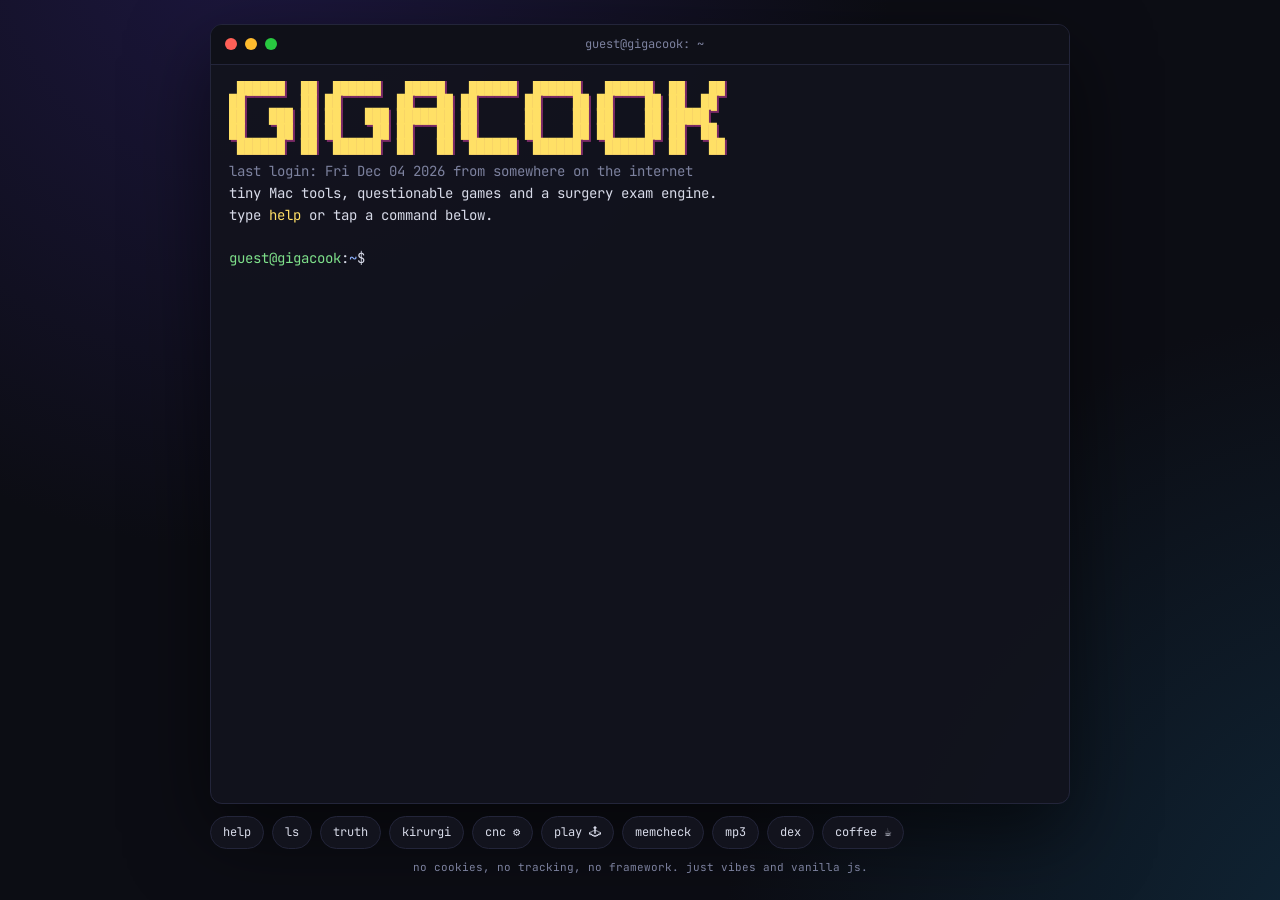
<file: index.html>
<!DOCTYPE html>
<html lang="en">
<head>
<meta charset="utf-8">
<meta name="viewport" content="width=device-width, initial-scale=1">
<title>gigacook terminal</title>
<meta name="description" content="gigacook: tiny Mac tools, questionable games and a surgery exam engine. Type help.">
<link rel="icon" href="data:image/svg+xml,<svg xmlns=%22http://www.w3.org/2000/svg%22 viewBox=%220 0 100 100%22><text y=%22.9em%22 font-size=%2290%22>👨‍🍳</text></svg>">
<link rel="preconnect" href="https://fonts.googleapis.com">
<link rel="preconnect" href="https://fonts.gstatic.com" crossorigin>
<link href="https://fonts.googleapis.com/css2?family=JetBrains+Mono:wght@400;700&display=swap" rel="stylesheet">
<style>
  :root {
    --bg: #0c0d14;
    --panel: #12131d;
    --line: #23253a;
    --fg: #d7dae8;
    --dim: #7c819e;
    --green: #7ee08a;
    --yellow: #ffe066;
    --pink: #ff6ad5;
    --blue: #8fb3ff;
    --red: #ff7a7a;
  }
  * { box-sizing: border-box; }
  html, body { margin: 0; height: 100%; }
  body {
    background: var(--bg);
    background-image: radial-gradient(circle at 20% -10%, #1d1740 0, transparent 45%),
                      radial-gradient(circle at 110% 110%, #10283a 0, transparent 40%);
    color: var(--fg);
    font: 14px/1.55 "JetBrains Mono", ui-monospace, SFMono-Regular, Menlo, monospace;
    display: flex; flex-direction: column; align-items: center;
    padding: 24px 16px;
  }
  .window {
    width: 100%; max-width: 860px; flex: 1; min-height: 0;
    display: flex; flex-direction: column;
    background: color-mix(in srgb, var(--panel) 92%, transparent);
    border: 1px solid var(--line); border-radius: 12px;
    box-shadow: 0 30px 80px rgba(0,0,0,.55), inset 0 1px 0 rgba(255,255,255,.03);
    overflow: hidden;
  }
  .bar {
    display: flex; align-items: center; gap: 8px; padding: 10px 14px;
    border-bottom: 1px solid var(--line); background: #0f1018; user-select: none;
  }
  .dot { width: 12px; height: 12px; border-radius: 50%; }
  .bar .title { flex: 1; text-align: center; color: var(--dim); font-size: 12px; margin-right: 52px; cursor: default; }
  #screen { flex: 1; overflow-y: auto; padding: 16px 18px 8px; overscroll-behavior: contain; }
  #screen:focus { outline: none; }
  .line { white-space: pre-wrap; word-break: break-word; min-height: 1.55em; }
  pre.banner { margin: 0 0 6px; color: var(--yellow); font: inherit; font-size: clamp(6px, 1.9vw, 13px); line-height: 1.15;
    text-shadow: 2px 2px 0 #7a2a66; overflow: hidden; }
  .dim { color: var(--dim); } .g { color: var(--green); } .y { color: var(--yellow); }
  .p { color: var(--pink); } .b { color: var(--blue); } .r { color: var(--red); } .bold { font-weight: 700; }
  a { color: var(--blue); text-decoration: underline; text-underline-offset: 3px; }
  a:hover, a:focus-visible { color: var(--yellow); }
  .prompt-user { color: var(--green); } .prompt-path { color: var(--blue); }
  .inputrow { display: flex; gap: 8px; align-items: baseline; }
  #cmd {
    flex: 1; min-width: 0; background: transparent; border: 0; outline: 0; padding: 0;
    color: var(--fg); font: inherit; caret-color: var(--yellow);
  }
  .grid { display: grid; grid-template-columns: max-content 1fr; column-gap: 18px; }
  .grid > :nth-child(odd) { color: var(--yellow); }
  .quote { border-left: 2px solid var(--pink); padding-left: 12px; margin: 4px 0; }
  .chips { width: 100%; max-width: 860px; display: flex; flex-wrap: wrap; gap: 8px; margin-top: 12px; }
  .chips button {
    font: inherit; font-size: 12px; color: var(--fg); background: var(--panel);
    border: 1px solid var(--line); border-radius: 999px; padding: 6px 12px; cursor: pointer;
  }
  .chips button:hover, .chips button:focus-visible { border-color: var(--yellow); color: var(--yellow); outline: none; }
  .foot { color: var(--dim); font-size: 11px; margin-top: 10px; text-align: center; }
  @media (max-width: 560px) {
    body { padding: 12px 16px; font-size: 13px; }
    .grid { grid-template-columns: 1fr; }
    .grid > :nth-child(even) { margin-bottom: 6px; }
    .bar .title { margin-right: 0; }
  }
</style>
</head>
<body>
<main class="window" aria-label="gigacook terminal">
  <div class="bar">
    <span class="dot" style="background:#ff5f57"></span>
    <span class="dot" style="background:#febc2e"></span>
    <span class="dot" style="background:#28c840"></span>
    <span class="title" onclick="eggTap()">guest@gigacook: ~</span>
  </div>
  <div id="screen" tabindex="-1" aria-live="polite">
    <div id="out"></div>
    <div class="inputrow">
      <span aria-hidden="true"><span class="prompt-user">guest@gigacook</span>:<span class="prompt-path">~</span>$</span>
      <input id="cmd" autocomplete="off" autocapitalize="off" spellcheck="false" aria-label="Type a command" autofocus>
    </div>
  </div>
</main>
<nav class="chips" aria-label="Quick commands">
  <button data-cmd="help">help</button>
  <button data-cmd="ls">ls</button>
  <button data-cmd="truth">truth</button>
  <button data-cmd="kirurgi">kirurgi</button>
  <button data-cmd="cnc">cnc ⚙</button>
  <button data-cmd="play">play 🕹</button>
  <button data-cmd="memcheck">memcheck</button>
  <button data-cmd="mp3">mp3</button>
  <button data-cmd="dex">dex</button>
  <button data-cmd="coffee">coffee ☕</button>
</nav>
<div class="foot">no cookies, no tracking, no framework. just vibes and vanilla js.</div>

<script src="shared.js"></script>
<script src="egg.js"></script>
<script>
const out = document.getElementById("out");
const input = document.getElementById("cmd");
const screenEl = document.getElementById("screen");
const cmdHistory = [];
let histPos = 0;
const finePointer = matchMedia("(pointer: fine)").matches; // don't pop phone keyboards
let pending = null; // a function waiting for the next input line (e.g. a quiz answer)

// ---- output helpers (never innerHTML with fetched data) ------------------
function el(tag, cls, text) {
  const e = document.createElement(tag);
  if (cls) e.className = cls;
  if (text != null) e.textContent = text;
  return e;
}
function link(text, href) {
  const a = el("a", null, text);
  a.href = href;
  if (/^https?:/.test(href)) { a.target = "_blank"; a.rel = "noopener"; }
  return a;
}
// print("plain", ["y", "yellow"], link(...)) → one line
function print(...parts) {
  const line = el("div", "line");
  for (const p of parts) {
    if (p instanceof Node) line.appendChild(p);
    else if (Array.isArray(p)) line.appendChild(el("span", p[0], p[1]));
    else line.appendChild(document.createTextNode(p));
  }
  out.appendChild(line);
  return line;
}
function block(node) { out.appendChild(node); return node; }
function grid(rows) {
  const g = el("div", "grid");
  for (const [k, v] of rows) {
    g.appendChild(el("span", null, k));
    const cell = el("span");
    [].concat(v).forEach(x => cell.appendChild(x instanceof Node ? x : document.createTextNode(x)));
    g.appendChild(cell);
  }
  return block(g);
}
function scrollDown() { screenEl.scrollTop = screenEl.scrollHeight; }
const sleep = ms => new Promise(r => setTimeout(r, ms));

// ---- commands ------------------------------------------------------------
const PROJECTS = [
  ["dex", "keeps your Mac awake with the lid closed", "https://github.com/gigacook/dex"],
  ["zc", "eleven dead philosophers in your menu bar", "https://github.com/gigacook/zeroCortisol"],
  ["cnc", "HEIDENHAIN TNC 426 CNC simulator, live material removal", "#cnc"],
  ["play", "3 games you can play right here in the browser", "#play"],
  ["kirurgi", "2,000+ Swedish surgery exam questions", "https://kirurgi.xyz"],
  ["memcheck", "finds whatever ate your RAM", "https://github.com/gigacook/memcheck-ram-cli"],
  ["mp3", "paste a link, get an mp3", "https://github.com/gigacook/mp3-url-cli"],
];

const GAMES = [
  { name: "JUMPY GOONERS", path: "play/?go", aliases: ["goonyjump", "goon", "jump"],
    desc: "Icy Tower on questionable fuel. run, jump, jet.",
    how: "arrows/WASD run · space jump · shift goon jet" },
  { name: "SUPER RUNNER", path: "runner/", aliases: ["runner", "super", "run"],
    desc: "NES desert race. 2 players, 1 keyboard, no respawns.",
    how: "P1 WASD+space · P2 arrows · R restart" },
  { name: "GOON BRAWL", path: "brawl/", aliases: ["brawl", "fight", "slopbrawl"],
    desc: "8-bit fighter vs a CPU. secret moves included.",
    how: "A/D move · W jump · J/K/L attack · T taunt · try typing 420" },
];
function launch(game) {
  print("🕹  ", ["y bold", game.name], ["dim", "  " + game.how]);
  print("loading… if nothing happens: ", link(game.path, game.path));
  setTimeout(() => { location.href = game.path; }, 1100);
}

const COMMANDS = {
  help() {
    print(["y bold", "commands"]);
    grid([
      ["ls", "list the projects"],
      ["whoami", "who runs this place"],
      ["truth", "today's line from a dead philosopher (zeroCortisol)"],
      ["kirurgi", "question of the day. answer with a-e. `kirurgi random` for another"],
      ["cnc", "fire up the TNC 426 CNC simulator"],
      ["play", "pick a game: goonyjump, super runner, goon brawl"],
      ["memcheck", "scan this tab's RAM (scientifically)"],
      ["mp3 <url>", "convert anything to mp3 (emotionally)"],
      ["dex", "keep this page awake"],
      ["coffee", "support the cook ☕"],
      ["github", "the source of it all"],
      ["clear", "wipe the screen"],
    ]);
    print(["dim", "tab completes, ↑/↓ scroll history. there may be a secret."]);
  },
  ls() {
    for (const [cmd, desc, href] of PROJECTS) {
      print(["b bold", cmd.padEnd(10)], ["dim", desc + "  "], href.startsWith("#") ? ["y", "→ type " + cmd] : link("↗", href));
    }
  },
  projects() { COMMANDS.ls(); },
  whoami() {
    print("you're ", ["g", "guest"], ". I'm ", ["y", "gigacook"], ".");
    print("I build tiny Mac tools, questionable games and a surgery exam engine.");
    print(["dim", "sometimes on purpose."]);
  },
  async truth() {
    const status = print(["dim", "opening the eye…"]);
    try {
      const quotes = await loadQuotes();
      const q = pickTruth(quotes);
      status.remove();
      const box = el("div", "quote");
      box.appendChild(el("div", "line", `"${q.quote}"`));
      box.appendChild(el("div", "line p", `— ${q.author}, ${q.work}`));
      block(box);
      print(["dim", "full-screen version: "], link("/truth", "truth/"),
        ["dim", "  ·  the menu bar app: "], link("zeroCortisol", "https://github.com/gigacook/zeroCortisol"));
    } catch (e) {
      status.remove();
      print(["r", "the philosophers aren't answering (network). try again in a moment."]);
    }
  },
  zc() { return COMMANDS.truth(); },
  zerocortisol() { return COMMANDS.truth(); },
  async kirurgi(args) {
    const status = print(["dim", "scrubbing in…"]);
    let bank;
    try { bank = await loadExam(); }
    catch (e) { status.remove(); print(["r", "OR is closed (network). try again in a moment."]); return; }
    status.remove();
    const random = args[0] === "random";
    const q = bank[random ? Math.floor(Math.random() * bank.length) : dayNumber() % bank.length];
    print(["y bold", random ? "🩺 random question" : "🩺 question of the day"], ["dim", `  (#${q.id}, ${q.subject})`]);
    print(q.question);
    for (const opt of q.options) print(["b", "  " + opt]);
    const letters = q.options.map(o => o.trim()[0].toLowerCase());
    print(["dim", `answer with ${letters.join(" / ")}  ·  anything else skips`]);
    pending = answer => {
      const a = answer.trim().toLowerCase();
      if (!letters.includes(a)) { print(["dim", `skipped. it was ${q.correct}.`]); return false; }
      if (a === q.correct.toLowerCase()) print(["g bold", "✓ correct. "], ["dim", "the attending nods slightly."]);
      else print(["r bold", `✗ it was ${q.correct}. `], ["dim", "the attending sighs audibly."]);
      print(["dim", "the full engine lives at "], link("kirurgi.xyz", "https://kirurgi.xyz"),
        ["dim", "  ·  another: "], ["b", "kirurgi random"]);
      return true;
    };
  },
  play(args) {
    const pick = (args[0] || "").toLowerCase();
    const game = GAMES.find((g, i) => pick === String(i + 1) || g.aliases.includes(pick));
    if (game) return launch(game);
    if (pick) print(["r", `no game called ${pick}. `], ["dim", "pick one:"]);
    print(["y bold", "🕹  arcade"]);
    GAMES.forEach((g, i) => {
      print(["b bold", `  ${i + 1}  `], ["bold", g.name.padEnd(15)], ["dim", g.desc]);
    });
    print(["dim", "type a number (or "], ["y", "play brawl"], ["dim", " etc.)"]);
    pending = answer => {
      const g = GAMES[Number(answer.trim()) - 1];
      if (!g) return false;
      launch(g);
      return true;
    };
  },
  goonyjump() { launch(GAMES[0]); },
  runner() { launch(GAMES[1]); },
  brawl() { launch(GAMES[2]); },
  games() { COMMANDS.play([]); },
  arcade() { COMMANDS.play([]); },
  async memcheck() {
    const mem = performance.memory;
    const used = mem ? mem.usedJSHeapSize / 1048576 : 3.1 + Math.random();
    print(["dim", "Processes using >= 1.0% of your attention:"]);
    print("");
    print(["bold", "PID      %MEM    RSS(MB)  COMMAND"]);
    const rows = [
      [4242, 41.7, 2048.0, "the 47 other tabs you have open"],
      [1337, 22.3, 1101.5, "that email you haven't answered"],
      [666, 9.8, 482.2, "slack (it's thinking)"],
      [69, 0.1, used, "gigacook.github.io (innocent)"],
    ];
    for (const [pid, pct, rss, cmd] of rows) {
      await sleep(120);
      print(String(pid).padEnd(9) + pct.toFixed(1).padStart(4) + rss.toFixed(1).padStart(11) + "  ", [pid === 69 ? "g" : "y", cmd]);
      scrollDown();
    }
    print("");
    print(["dim", "To kill a process: close your laptop and go outside."]);
    print(["dim", "the real one: "], link("memcheck-ram-cli", "https://github.com/gigacook/memcheck-ram-cli"));
  },
  async mp3(args) {
    const url = args[0] || location.href;
    print(["b", "»"], ` 1 link → ~/Music`);
    print(["dim", "[1/1] "], url);
    const title = args[0] ? "Mystery Track (Extended Goon Mix)" : "This Website (Lo-Fi Beats to Refresh To)";
    let bar = print("");
    for (let i = 0; i <= 20; i++) {
      bar.textContent = `[download] ${"█".repeat(i)}${"░".repeat(20 - i)} ${i * 5}%`;
      scrollDown();
      await sleep(45);
    }
    const d = new Date().toISOString().slice(0, 10);
    print(["g", "✓"], " saved");
    print(["dim", `  ~/Music/${d} ${title}.mp3`]);
    print(["dim", "(nothing was downloaded. this is a website. the real tool: "],
      link("mp3-url-cli", "https://github.com/gigacook/mp3-url-cli"), ["dim", ")"]);
  },
  ytmp3(args) { return COMMANDS.mp3(args); },
  async dex() {
    let lock = null;
    try { if (navigator.wakeLock) lock = await navigator.wakeLock.request("screen"); } catch (e) {}
    if (lock) {
      print(["g", "☕ dex engaged."], " this screen will stay awake while the tab is open.");
      lock.addEventListener("release", () => print(["dim", "dex released. the screen may sleep now. goodnight."]));
    } else {
      print(["y", "☕ dex tried."], ["dim", " your browser won't let a website keep it awake. rude."]);
    }
    print(["dim", "the real one keeps your Mac awake with the lid closed: "], link("dex", "https://github.com/gigacook/dex"));
  },
  cnc() {
    print("⚙  ", ["y bold", "TNC 426 SIMULATOR"], ["dim", "  HEIDENHAIN Klartext, live material removal"]);
    print("loading… if nothing happens: ", link("/tnc426-simulator", "/tnc426-simulator/"),
      ["dim", "  ·  source: "], link("github", "https://github.com/gigacook/tnc426-simulator"));
    setTimeout(() => { location.href = "/tnc426-simulator/"; }, 1100);
  },
  tnc() { return COMMANDS.cnc(); },
  coffee() {
    block(el("pre", "y", "     ( (\n      ) )\n   ........\n   |      |]\n   \\      /\n    `----'"));
    print("everything here is free. coffee keeps it that way.");
    print("☕ ", link("ko-fi.com/gigacook", "https://ko-fi.com/gigacook"));
  },
  kofi() { COMMANDS.coffee(); },
  github() { print(link("github.com/gigacook", "https://github.com/gigacook")); },
  clear() { out.replaceChildren(); },
  date() { print(new Date().toString()); },
  echo(args) { print(args.join(" ")); },
  history() { cmdHistory.forEach((h, i) => print(["dim", String(i + 1).padStart(3) + "  "], h)); },
  hint() { print(["dim", "↑ ↑ ↓ ↓ ← → ← → B A. on a phone, tap the window title 7 times."]); },
  sudo() { print(["r", "guest is not in the sudoers file. this incident will be reported to the goon council."]); },
  rm(args) {
    if (args.join(" ").includes("-rf")) print(["p", "💦 the goon juice rises. nothing was deleted. nice try."]);
    else print(["dim", "rm: permission denied (this is a website)"]);
  },
  exit() { print(["dim", "there is no exit. only "], ["y", "clear"], ["dim", "."]); },
  vim() { print(["dim", "you are now trapped in vim. just kidding. type "], ["y", ":q"], ["dim", " anyway, for tradition."]); },
  ":q"() { print(["g", "freedom."]); },
};
const COMPLETE = Object.keys(COMMANDS).filter(c => /^[a-z]/.test(c)).sort();

async function run(line) {
  const text = line.trim();
  const echo = print(["prompt-user", "guest@gigacook"], ":", ["prompt-path", "~"], "$ ", text);
  echo.setAttribute("aria-hidden", "true");
  if (pending) {
    const fn = pending; pending = null;
    if (fn(text)) { scrollDown(); return; }  // answered; otherwise treat the line as a command
  }
  if (!text) return;
  cmdHistory.push(text); histPos = cmdHistory.length;
  const [name, ...args] = text.split(/\s+/);
  const cmd = Object.prototype.hasOwnProperty.call(COMMANDS, name.toLowerCase()) && COMMANDS[name.toLowerCase()];
  if (cmd) {
    input.disabled = true;
    try { await cmd(args); } finally { input.disabled = false; if (finePointer) input.focus(); }
  } else {
    print(["r", `command not found: ${name}`], ["dim", ". type "], ["y", "help"], ["dim", "."]);
  }
  scrollDown();
}

input.addEventListener("keydown", e => {
  if (e.key === "Enter") {
    const v = input.value; input.value = "";
    run(v).then(scrollDown);
  } else if (e.key === "ArrowUp" && !pending) {
    if (histPos > 0) { histPos--; input.value = cmdHistory[histPos]; }
    e.preventDefault();
  } else if (e.key === "ArrowDown" && !pending) {
    if (histPos < cmdHistory.length - 1) { histPos++; input.value = cmdHistory[histPos]; }
    else { histPos = cmdHistory.length; input.value = ""; }
    e.preventDefault();
  } else if (e.key === "Tab") {
    e.preventDefault();
    const matches = COMPLETE.filter(c => c.startsWith(input.value.toLowerCase()));
    if (matches.length === 1) input.value = matches[0] + " ";
    else if (matches.length > 1 && input.value) print(["dim", matches.join("  ")]), scrollDown();
  } else if (e.key === "l" && e.ctrlKey) {
    e.preventDefault(); COMMANDS.clear();
  }
});
screenEl.addEventListener("click", e => { if (!getSelection().toString() && !e.target.closest("a")) input.focus(); });
document.querySelectorAll(".chips button").forEach(b =>
  b.addEventListener("click", () => { run(b.dataset.cmd).then(scrollDown); }));
window.onGoonJet = () => {
  input.value = ""; // the code's trailing "b a" landed in the prompt
  print(["p", "💦 goon jet unlocked. you found the secret."]); scrollDown();
};

// ---- boot ----------------------------------------------------------------
(async function boot() {
  block(el("pre", "banner",
` ██████  ██  ██████   █████   ██████  ██████   ██████  ██   ██
██       ██ ██       ██   ██ ██      ██    ██ ██    ██ ██  ██
██   ███ ██ ██   ███ ███████ ██      ██    ██ ██    ██ █████
██    ██ ██ ██    ██ ██   ██ ██      ██    ██ ██    ██ ██  ██
 ██████  ██  ██████  ██   ██  ██████  ██████   ██████  ██   ██`)).setAttribute("aria-label", "gigacook");
  print(["dim", `last login: ${new Date().toDateString()} from somewhere on the internet`]);
  print("tiny Mac tools, questionable games and a surgery exam engine.");
  print("type ", ["y", "help"], " or tap a command below.");
  print("");
})();
</script>
</body>
</html>
</file>
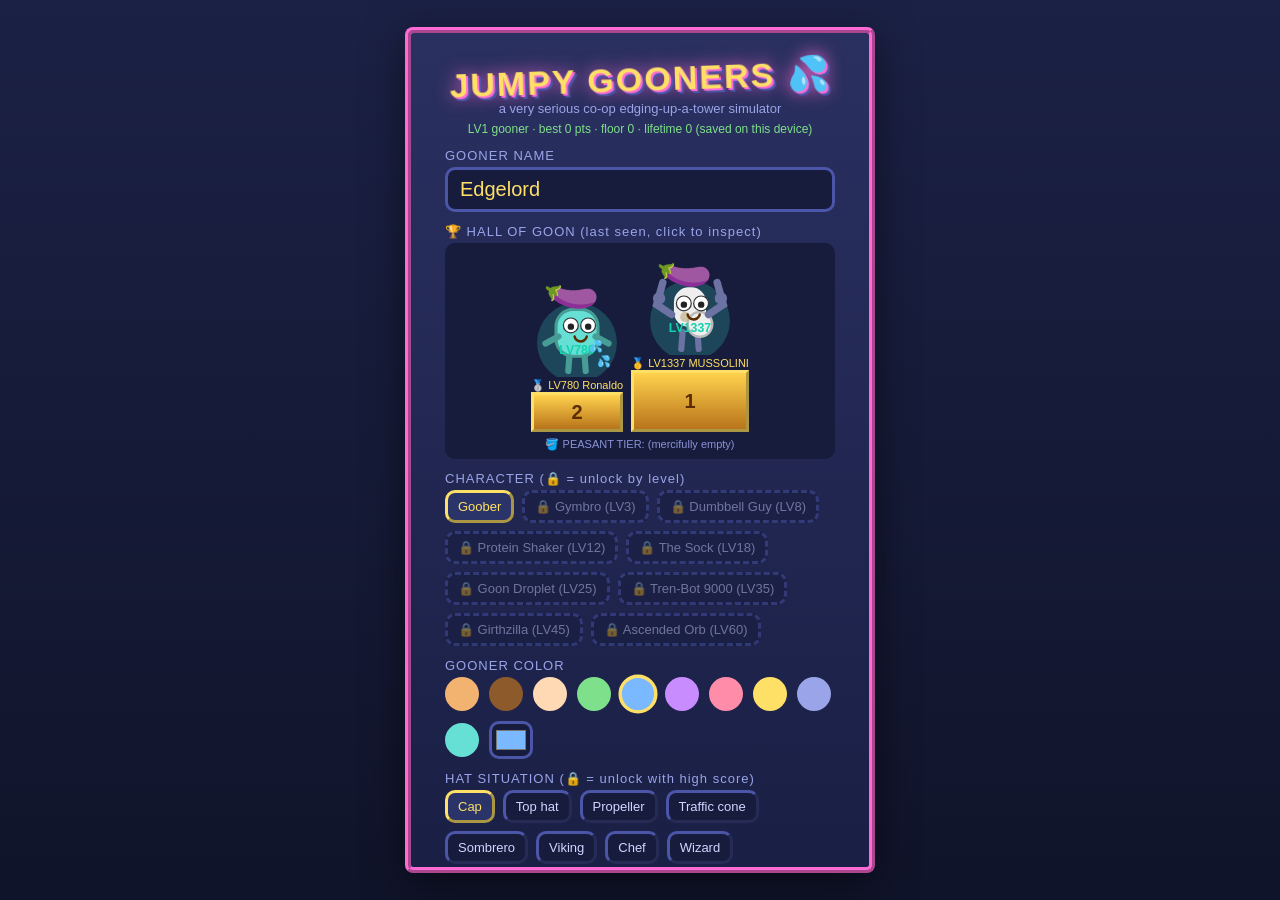
<file: play/index.html>
<!DOCTYPE html>
<html lang="en">
<head>
<meta charset="utf-8">
<meta name="viewport" content="width=device-width, initial-scale=1, maximum-scale=1, user-scalable=no">
<title>JUMPY GOONERS</title>
<link rel="icon" href="data:image/svg+xml,<svg xmlns=%22http://www.w3.org/2000/svg%22 viewBox=%220 0 100 100%22><text y=%22.9em%22 font-size=%2290%22>💦</text></svg>">
<style>
  * { margin: 0; padding: 0; box-sizing: border-box; }
  html, body { height: 100%; overflow: hidden; font-family: "Chalkboard SE", "Comic Sans MS", "Trebuchet MS", sans-serif; touch-action: none;
    background: #0b0524;
    background-image:
      radial-gradient(1.5px 1.5px at 12% 22%, #fff, transparent),
      radial-gradient(1px 1px at 68% 8%, #9ff, transparent),
      radial-gradient(2px 2px at 84% 64%, #f9f, transparent),
      radial-gradient(1px 1px at 30% 78%, #ff9, transparent),
      radial-gradient(1.5px 1.5px at 52% 44%, #fff, transparent);
  }
  @keyframes blink { 50% { opacity: .25; } }
  .blink { animation: blink 1s step-start infinite; }
  #game { display: block; width: 100vw; height: 100vh; }

  #lobby {
    position: fixed; inset: 0; display: flex; align-items: center; justify-content: center;
    background: linear-gradient(#1b2145, #10142a);
    z-index: 10;
  }
  .panel {
    background: linear-gradient(#2a3060, #1a1f45); border: 6px ridge #ff6ad5; border-radius: 8px;
    padding: 26px 34px; color: #fff; width: 470px; max-width: 94vw;
    box-shadow: 0 12px 40px rgba(0,0,0,.5);
    max-height: 94vh; overflow-y: auto;
    touch-action: pan-y;
  }
  h1 {
    font-size: 34px; text-align: center; letter-spacing: 2px; margin-bottom: 2px;
    color: #ffe066;
    text-shadow: 2px 2px 0 #ff6ad5, 4px 4px 0 #4b56a8, 0 0 18px #ff6ad5;
    transform: rotate(-2deg);
  }
  .sub { text-align: center; color: #9aa4e8; font-size: 13px; margin-bottom: 6px; }
  #bestLine { text-align: center; color: #7ee08a; font-size: 12px; margin-bottom: 12px; }
  label { display: block; font-size: 13px; color: #9aa4e8; margin: 12px 0 4px; text-transform: uppercase; letter-spacing: 1px; }
  input[type=text] {
    width: 100%; font-size: 20px; padding: 8px 12px; border-radius: 10px;
    border: 3px solid #4b56a8; background: #171c3d; color: #ffe066; outline: none;
    font-family: inherit;
  }
  input[type=text]:focus { border-color: #ffe066; }
  .row { display: flex; gap: 10px; align-items: center; flex-wrap: wrap; }
  .swatch {
    width: 34px; height: 34px; border-radius: 50%; border: 3px solid transparent;
    cursor: pointer; flex: none;
  }
  .swatch.sel { border-color: #ffe066; transform: scale(1.15); }
  input[type=color] {
    width: 44px; height: 38px; border: 3px solid #4b56a8; border-radius: 10px;
    background: #171c3d; cursor: pointer; padding: 2px;
  }
  .hats { display: flex; gap: 8px; flex-wrap: wrap; }
  .hatbtn {
    background: #171c3d; border: 3px outset #4b56a8; color: #cfd6ff;
    border-radius: 10px; padding: 6px 10px; font-size: 13px; cursor: pointer;
    font-family: inherit;
  }
  .hatbtn.sel { border-color: #ffe066; color: #ffe066; background: #2b3468; }
  .hatbtn.locked { opacity: .45; border-style: dashed; }
  #preview { display: block; margin: 14px auto 0; background: transparent; }
  #playBtn {
    display: block; width: 100%; margin-top: 18px; font-size: 26px; padding: 12px;
    border: none; border-radius: 14px; cursor: pointer; font-family: inherit;
    background: linear-gradient(#ffd24d, #f5a623); color: #5b2d00;
    font-weight: bold; letter-spacing: 2px;
    box-shadow: 0 5px 0 #b8741b;
    transition: transform .08s;
  }
  #playBtn:hover { transform: scale(1.03) rotate(-1deg); }
  #playBtn:active { transform: translateY(4px); box-shadow: 0 1px 0 #b8741b; }
  #joinInfo {
    margin-top: 14px; text-align: center; font-size: 14px; color: #7ee08a;
    background: #17203d; border-radius: 10px; padding: 8px; word-break: break-all;
  }
  .controls { margin-top: 12px; font-size: 12px; color: #8a93d6; text-align: center; line-height: 1.7; }
  kbd {
    background: #171c3d; border: 1px solid #4b56a8; border-bottom-width: 3px;
    border-radius: 5px; padding: 1px 6px; font-family: inherit; color: #ffe066;
  }
  #err { color: #ff7a7a; text-align: center; margin-top: 10px; font-size: 14px; min-height: 18px; }

  /* ---------- mobile touch controls ---------- */
  #touchUI { display: none; position: fixed; inset: 0; pointer-events: none; z-index: 5; }
  .tbtn {
    position: absolute; pointer-events: auto;
    border-radius: 50%; border: 3px solid rgba(255,255,255,.4);
    background: rgba(255,255,255,.12); color: #fff;
    font-family: inherit; font-weight: bold;
    display: flex; align-items: center; justify-content: center;
    user-select: none; -webkit-user-select: none; touch-action: none;
    -webkit-tap-highlight-color: transparent;
  }
  .tbtn:active { background: rgba(255,224,102,.35); }
  #btnJump  { right: 18px;  bottom: 24px; width: 112px; height: 112px; font-size: 22px; }
  #btnJet   { left: 18px;   bottom: 24px; width: 92px;  height: 92px;  font-size: 15px; border-color: rgba(122,184,255,.6); }
  #btnTaunt { right: 148px; bottom: 42px; width: 62px;  height: 62px;  font-size: 26px; }
  #btnLeft  { display: none; left: 18px;  bottom: 136px; width: 70px; height: 70px; font-size: 28px; }
  #btnRight { display: none; left: 104px; bottom: 136px; width: 70px; height: 70px; font-size: 28px; }

  /* ---------- admin sliders ---------- */
  #admToggle {
    display: none;  /* host only — game.js reveals it when the server says so */
    position: fixed; top: 10px; left: 10px; z-index: 21; width: 36px; height: 36px;
    align-items: center; justify-content: center; font-size: 19px;
    background: rgba(23,28,61,.72); color: #ffe066; border: 2px solid #4b56a8;
    border-radius: 9px; cursor: pointer; user-select: none; -webkit-user-select: none;
    -webkit-tap-highlight-color: transparent; touch-action: manipulation;
  }
  #admin {
    display: none; position: fixed; top: 54px; left: 10px; z-index: 21; width: 250px;
    background: linear-gradient(#2a3060, #1a1f45); border: 4px ridge #ff6ad5;
    border-radius: 10px; padding: 12px 14px; color: #cfd6ff; font-size: 12px;
    box-shadow: 0 8px 26px rgba(0,0,0,.5); touch-action: pan-y;
  }
  #admToggle.on { display: flex; }
  #admin.on { display: block; }
  #admin .ahead { color: #ffe066; text-align: center; letter-spacing: 1px; margin-bottom: 8px; }
  #admin .arow { margin-bottom: 10px; }
  #admin .arow .lbl { display: flex; justify-content: space-between; margin-bottom: 3px; }
  #admin .arow .lbl b { color: #7ee08a; }
  #admin input[type=range] {
    width: 100%; accent-color: #ff6ad5; height: 26px; touch-action: pan-x;
  }
  #admReset {
    width: 100%; font-family: inherit; font-size: 12px; padding: 5px;
    background: #171c3d; border: 3px outset #4b56a8; color: #cfd6ff;
    border-radius: 8px; cursor: pointer;
  }
  #admin .hint { text-align: center; color: #8a93d6; font-size: 10px; margin-top: 7px; }
</style>
</head>
<body>
<canvas id="game"></canvas>

<div id="touchUI">
  <div class="tbtn" id="btnJet">GOON<br>JET 💦</div>
  <div class="tbtn" id="btnLeft">◀</div>
  <div class="tbtn" id="btnRight">▶</div>
  <div class="tbtn" id="btnTaunt">😩</div>
  <div class="tbtn" id="btnJump">JUMP</div>
</div>

<div id="admToggle" title="admin (backtick key)">⚙</div>
<div id="admin">
  <div class="ahead">⚙ ADMIN — SEASON 2</div>
  <div class="arow">
    <div class="lbl"><span>⏱ TIME</span><b id="admTimeV">1.00×</b></div>
    <input type="range" id="admTime" min="0.1" max="3" step="0.05" value="1">
  </div>
  <div class="arow">
    <div class="lbl"><span>🌍 GRAVITY</span><b id="admGravV">1.00×</b></div>
    <input type="range" id="admGrav" min="0.1" max="3" step="0.05" value="1">
  </div>
  <button id="admReset">RESET TO 1×</button>
  <div class="hint">server-side · applies to every gooner</div>
</div>

<div id="lobby">
  <div class="panel">
    <h1>JUMPY GOONERS 💦</h1>
    <div class="sub">a very serious co-op edging-up-a-tower simulator</div>
    <div id="bestLine"></div>

    <label>Gooner name</label>
    <input type="text" id="nameInput" maxlength="14" spellcheck="false" autocomplete="off">

    <label>🏆 Hall of Goon <span style="text-transform:none">(last seen, click to inspect)</span></label>
    <div id="podium" style="background:#171c3d;border-radius:10px;padding:8px;font-size:11px;color:#8a93d6;text-align:center">no gooners witnessed yet</div>
    <div id="inspect" style="display:none;margin-top:6px;background:#17203d;border-radius:10px;padding:8px;font-size:12px;color:#cfd6ff;text-align:center"></div>

    <label>Character <span style="text-transform:none">(🔒 = unlock by level)</span></label>
    <div class="hats" id="charRow"></div>

    <label>Gooner color</label>
    <div class="row" id="skinRow">
      <input type="color" id="skinPick" title="custom color">
    </div>

    <label>Hat situation <span style="text-transform:none">(🔒 = unlock with high score)</span></label>
    <div class="hats" id="hatRow"></div>

    <label>Goon juice difficulty <span style="text-transform:none">(faster goo = more points)</span></label>
    <div class="hats" id="diffRow"></div>

    <label>Stats <span id="statPts" style="text-transform:none"></span>
      <button id="statReset" class="hatbtn" style="padding:2px 6px;font-size:11px;text-transform:none">RESET ALL</button></label>
    <div id="statRow"></div>

    <label>Level perks</label>
    <div id="perkList" style="font-size:12px;line-height:1.6;max-height:110px;overflow-y:auto;background:#171c3d;border-radius:10px;padding:8px"></div>

    <label>Hat color</label>
    <div class="row">
      <input type="color" id="hatPick" title="hat color">
      <canvas id="preview" width="140" height="130"></canvas>
    </div>

    <button id="playBtn">GOON UP!!</button>
    <div id="err"></div>
    <div id="activeGame" style="margin-top:12px;text-align:center;font-size:13px;color:#ffe066;background:#17203d;border-radius:10px;padding:7px">checking tower…</div>
    <div id="joinInfo">finding LAN address…</div>
    <div style="text-align:center;font-size:11px;color:#8a93d6;margin-top:10px">
      <span class="blink">★</span> JUMPY GOONERS 2000 <span class="blink">★</span> best viewed at 800×600 <span class="blink">★</span> visitors: 0069420 <span class="blink">★</span>
    </div>
    <div class="controls">
      <b>keyboard:</b> <kbd>←</kbd><kbd>→</kbd>/<kbd>A</kbd><kbd>D</kbd> run · <kbd>space</kbd>/<kbd>↑</kbd> jump ·
      <kbd>shift</kbd> goon jet · <kbd>caps lock</kbd> GOON LASSO (full tank: drags the squad up, ricochets stragglers) · <kbd>T</kbd> taunt · <kbd>R</kbd> restart · <kbd>esc</kbd> lobby<br>
      <b>phone:</b> lean to move 📱 · tap JUMP · hold GOON JET 💦<br>
      run fast → jump higher · bounce off walls · skip floors for COMBOS ·
      grab rare floating XLs (+100, bouncy!) · every 100th floor GLOWS → land it for a MEGA JUMP ·
      fall in the goon juice → ghost → float back to a buddy · lifetime score levels you up (worn on the belly)
    </div>
  </div>
</div>

<script src="solo.js"></script>
<script src="game.js?v=7"></script>
</body>
</html>
</file>
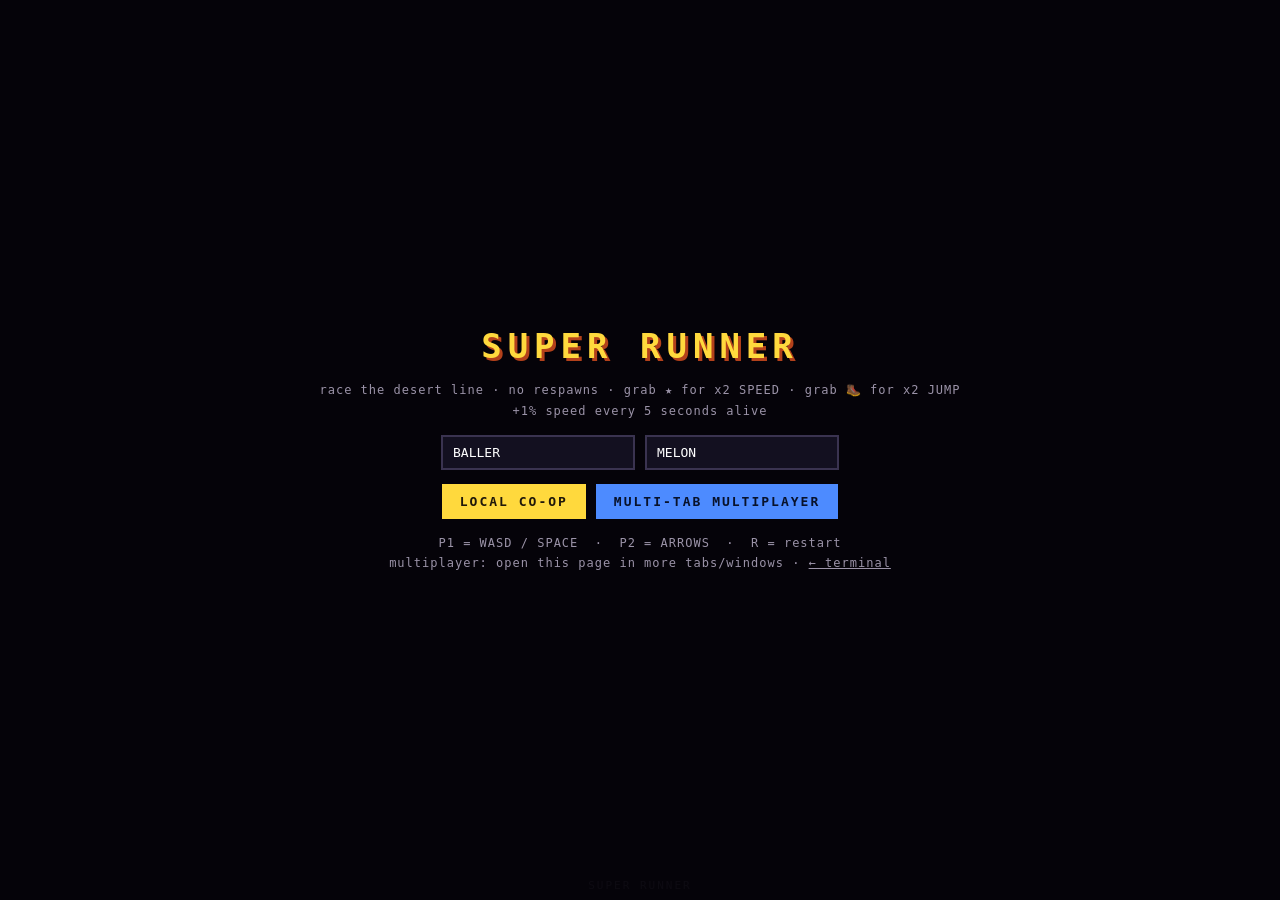
<file: runner/index.html>
<!doctype html>
<html lang="en">
<head>
<meta charset="utf-8">
<title>SUPER RUNNER</title>
<link rel="icon" href="data:image/svg+xml,<svg xmlns=%22http://www.w3.org/2000/svg%22 viewBox=%220 0 100 100%22><text y=%22.9em%22 font-size=%2290%22>🏀</text></svg>">
<style>
  html,body{margin:0;height:100%;background:#000;overflow:hidden;
    font-family:ui-monospace,Menlo,Consolas,monospace;color:#fff}
  #wrap{position:fixed;inset:0;display:flex;align-items:center;justify-content:center}
  canvas{image-rendering:pixelated;width:100%;height:100%;display:block}
  #intro{position:fixed;inset:0;background:rgba(6,4,10,.94);display:flex;
    flex-direction:column;align-items:center;justify-content:center;gap:14px;z-index:5}
  #intro h1{font-size:34px;letter-spacing:6px;margin:0;color:#ffd93d;text-shadow:3px 3px 0 #b3411b}
  #intro p{margin:0;color:#9b93a8;font-size:12px;letter-spacing:1px;text-align:center;line-height:1.7}
  .row{display:flex;gap:10px;align-items:center}
  input{background:#131020;border:2px solid #3a3350;color:#fff;padding:8px 10px;
    font:inherit;font-size:13px;width:170px;outline:none}
  input:focus{border-color:#ffd93d}
  button{background:#ffd93d;border:none;color:#20180a;padding:10px 18px;font:inherit;
    font-size:13px;font-weight:bold;letter-spacing:2px;cursor:pointer}
  button.alt{background:#4d8bff;color:#08122b}
  #hint{position:fixed;left:0;right:0;bottom:8px;text-align:center;font-size:11px;
    letter-spacing:2px;color:#7d768c;pointer-events:none}
</style>
</head>
<body>
<div id="wrap"><canvas id="c" width="512" height="288"></canvas></div>

<div id="intro">
  <h1>SUPER RUNNER</h1>
  <p>race the desert line · no respawns · grab ★ for x2 SPEED · grab 🥾 for x2 JUMP<br>
     +1% speed every 5 seconds alive</p>
  <div class="row">
    <input id="n1" maxlength="10" placeholder="P1 name" value="BALLER">
    <input id="n2" maxlength="10" placeholder="P2 name" value="MELON">
  </div>
  <div class="row">
    <button id="goLocal">LOCAL CO-OP</button>
    <button id="goNet" class="alt">MULTI-TAB MULTIPLAYER</button>
  </div>
  <p>P1 = WASD / SPACE &nbsp;·&nbsp; P2 = ARROWS &nbsp;·&nbsp; R = restart<br>
     multiplayer: open this page in more tabs/windows · <a href="../" style="color:inherit">← terminal</a></p>
</div>
<div id="hint">SUPER RUNNER</div>

<script>
"use strict";
//======================= CONSTANTS — zero randomness in mechanics ==============
const W=512,H=288,TILE=16,PPM=32;
const GRAV=0.85, JUMPV=-13.2, ACCEL=1.4, MAXV=6.2, FRIC=0.78;
const JUMPCUT=0.45, COYOTE=5, BUFFER=6, TERMV=16;
const CHUNK_W=3000, GROUND_Y=H-48;
const RAMP_PER=300, RAMP_STEP=0.01;        // +1% speed / 5s alive
const PICK_TIME=480;                        // 8s power-up duration
const SEED=1337;

const THEMES=[
 {n:"PINK",  sky:"#3a1226", far:"#7a2b52", sand:"#e0708f", dark:"#8d3355", a:"#ffd7f0"},
 {n:"YELLOW",sky:"#3a2f0c", far:"#7d641a", sand:"#e5b64a", dark:"#8d6d18", a:"#fff6c9"},
 {n:"GREEN", sky:"#0c2c13", far:"#1d6b2c", sand:"#7cc46b", dark:"#2c6a2c", a:"#d2ffdc"},
 {n:"BLUE",  sky:"#0d1a3c", far:"#1c3d78", sand:"#5f86c9", dark:"#2b4a8d", a:"#d6e6ff"},
 {n:"RED",   sky:"#360b0b", far:"#761a1a", sand:"#d05a45", dark:"#83291f", a:"#ffd9d9"},
 {n:"VOID",  sky:"#060509", far:"#100e16", sand:"#2f2b3a", dark:"#1a1824", a:"#6f6a80"}
];
const SONGS=[
 {root:440,seq:[0,7,12,7,3,7,10,7]},
 {root:392,seq:[0,4,7,12,7,4,9,7]},
 {root:349,seq:[0,5,7,5,0,3,7,10]},
 {root:330,seq:[0,7,10,7,5,7,12,7]},
 {root:294,seq:[0,3,7,3,10,7,3,0]},
 {root:220,seq:[0,1,7,6,0,1,8,7]}
];

//======================= SEEDED LCG (level layout only) ========================
function lcg(s){let x=s>>>0;return()=>{x=(x*1664525+1013904223)>>>0;return x/4294967296;};}

//======================= LEVEL GEN — difficulty ramps with x ===================
// solid kinds: 0 ground, 1 platform.  pickups: t 0 star, 1 boots
const chunks=[],picks=[];
function genChunk(i){
  const r=lcg(SEED+i*7919), S=[], P=[];
  const d=Math.min(1,i/6);                       // 0..1 difficulty by distance
  const x0=i*CHUNK_W, x1=x0+CHUNK_W;
  let x=x0;
  if(i===0){S.push({x:x0-200,y:GROUND_Y,w:640,h:H,k:0});x=x0+440;}
  while(x<x1){
    const runW=Math.max(70,(200-90*d)+Math.floor(r()*(240-140*d)));
    S.push({x:x,y:GROUND_Y,w:runW,h:H,k:0});

    // platform ladder: shorter + more frequent + stacked higher as d grows
    const rungs=1+Math.floor(r()*(1+2*d));       // 1..3 stacked steps
    let topY=GROUND_Y, topX=x+runW*0.5, any=false;
    for(let n=0;n<rungs;n++){
      const pw=Math.max(28,(84-34*d)-n*8);
      const py=GROUND_Y-(52+n*46)-Math.floor(r()*14);
      const px=x+10+Math.floor(r()*Math.max(1,runW-pw-20))+n*18;
      if(px+pw>x+runW+40) break;
      S.push({x:px,y:py,w:pw,h:11,k:1});
      if(py<topY){topY=py;topX=px+pw/2;} any=true;
    }
    // pickups always sit on the highest point nearby
    if(any && r()<0.30+0.15*d)
      P.push({x:topX-7,y:topY-22,w:14,h:14,t:r()<0.55?0:1,got:0});

    x+=runW;
    // holes: more often + wider further out, still always clearable
    const gap=Math.floor((34+40*d)+r()*(58+46*d));
    if(gap>84){                                  // stepping stone in wide holes
      S.push({x:x+gap*0.5-22,y:GROUND_Y-(38+18*d),w:44,h:11,k:1});
    }
    x+=gap;
  }
  picks.push(...P);
  return S;
}
function ensure(i){ while(chunks.length<=i) chunks.push(genChunk(chunks.length)); }
function solidsNear(px){
  const i=Math.max(0,Math.floor(px/CHUNK_W)); ensure(i+2);
  let out=[]; for(let k=Math.max(0,i-1);k<=i+1;k++) out=out.concat(chunks[k]);
  return out;
}

//======================= USER STATE (cache) ====================================
const KEY_STORE="superrunner.state";
function loadState(){
  try{return Object.assign({best:0,bestName:"—",lastRun:0,runs:0,names:["BALLER","MELON"]},
    JSON.parse(localStorage.getItem(KEY_STORE)||"{}"));}catch(e){
    return {best:0,bestName:"—",lastRun:0,runs:0,names:["BALLER","MELON"]};}
}
function saveState(){ try{localStorage.setItem(KEY_STORE,JSON.stringify(US));}catch(e){} }
let US=loadState();

//======================= INPUT =================================================
const keys={};
addEventListener("keydown",e=>{
  if([" ","ArrowUp","ArrowDown","ArrowLeft","ArrowRight"].includes(e.key))e.preventDefault();
  keys[e.key.toLowerCase()]=true; audioStart();
  if(e.key.toLowerCase()==="r"&&MODE) restart();
});
addEventListener("keyup",e=>{keys[e.key.toLowerCase()]=false;});

//======================= PLAYERS ===============================================
// skin: 0 basketball, 1 watermelon
function mkPlayer(id,skin,name,local){
  return {id,skin,name,local,x:80+id*30,y:GROUND_Y-40,vx:0,vy:0,w:14,h:14,
    onG:false,coy:0,buf:0,face:1,best:0,mul:1,frames:0,dead:false,jHeld:false,
    anim:0,star:0,boots:0,rain:0};
}
let P=[],MODE=null,over=false,camX=0,shake=0,flash=0,remote={};
function restart(){
  chunks.length=0; picks.length=0; ensure(2);
  const n1=(document.getElementById("n1").value||"P1").toUpperCase();
  const n2=(document.getElementById("n2").value||"P2").toUpperCase();
  US.names=[n1,n2]; US.runs++; saveState();
  P = MODE==="net" ? [mkPlayer(0,NETSKIN,n1,true)]
                   : [mkPlayer(0,0,n1,true),mkPlayer(1,1,n2,true)];
  over=false;camX=0;shake=0;flash=0;remote={};
}

//======================= AUDIO =================================================
let AC=null,musicStep=0,musicAcc=0,curSong=0;
function audioStart(){ if(!AC){try{AC=new (window.AudioContext||window.webkitAudioContext)();}catch(e){}}
  if(AC&&AC.state==="suspended")AC.resume(); }
function blip(f,dur,type,vol){
  if(!AC)return;
  const o=AC.createOscillator(),g=AC.createGain();
  o.type=type||"square";o.frequency.value=f;
  g.gain.setValueAtTime(vol||0.06,AC.currentTime);
  g.gain.exponentialRampToValueAtTime(0.0008,AC.currentTime+dur);
  o.connect(g);g.connect(AC.destination);o.start();o.stop(AC.currentTime+dur);
}
function tickMusic(sp){
  if(!AC)return; musicAcc+=sp;
  if(musicAcc>=11){ musicAcc=0;
    const s=SONGS[curSong],n=s.seq[musicStep%s.seq.length];
    blip(s.root*Math.pow(2,n/12),0.11,"square",0.045);
    if(musicStep%4===0) blip(s.root/4,0.09,"triangle",0.07);
    musicStep++;
  }
}

//======================= NETPLAY — localhost, zero deps ========================
// Tabs on the same origin sync through BroadcastChannel; server.js just serves files.
let BC=null,MYID=Math.random().toString(36).slice(2,8),NETSKIN=0;
function netInit(){
  try{ BC=new BroadcastChannel("superrunner"); }catch(e){ BC=null; return; }
  BC.onmessage=ev=>{
    const m=ev.data; if(!m||m.id===MYID)return;
    if(m.k==="s"){ remote[m.id]=Object.assign(remote[m.id]||{},m,{seen:120}); }
  };
}
function netSend(){
  if(!BC||!P[0])return;
  const p=P[0];
  BC.postMessage({k:"s",id:MYID,name:p.name,skin:p.skin,x:p.x,y:p.y,
    dead:p.dead,best:p.best,star:p.star,face:p.face});
}

//======================= PHYSICS ===============================================
function hit(a,s){return a.x<s.x+s.w&&a.x+a.w>s.x&&a.y<s.y+s.h&&a.y+a.h>s.y;}

function stepPlayer(p,inp){
  if(p.dead)return;
  p.frames++;
  const nm=1+Math.floor(p.frames/RAMP_PER)*RAMP_STEP;
  if(nm!==p.mul){p.mul=nm;flash=6;blip(760,0.05,"square",0.04);}
  if(p.star>0)p.star--; if(p.boots>0)p.boots--; if(p.rain>0)p.rain--;

  const m=p.mul*(p.star>0?2:1);              // ★ = x2 speed
  const jmul=(p.boots>0?2:1);                 // 🥾 = x2 jump
  const acc=ACCEL*m, mx=MAXV*m, jv=JUMPV*m*jmul, gv=GRAV*m*m;

  const L=inp.l&&!inp.r,R=inp.r&&!inp.l;
  if(L){p.vx-=acc;p.face=-1;}else if(R){p.vx+=acc;p.face=1;}
  else {p.vx*=FRIC; if(Math.abs(p.vx)<0.05)p.vx=0;}
  if(p.vx>mx)p.vx=mx; if(p.vx<-mx)p.vx=-mx;

  if(inp.j&&!p.jHeld)p.buf=BUFFER;
  p.jHeld=inp.j;
  if(p.buf>0)p.buf--;
  if(p.onG)p.coy=COYOTE; else if(p.coy>0)p.coy--;
  if(p.buf>0&&p.coy>0){p.vy=jv;p.buf=0;p.coy=0;p.onG=false;blip(300*m,0.07,"square",0.05);}
  if(!inp.j&&p.vy<0)p.vy*=JUMPCUT;
  p.vy+=gv; const tv=TERMV*m*jmul; if(p.vy>tv)p.vy=tv;

  const S=solidsNear(p.x);
  p.x+=p.vx;
  for(const s of S) if(hit(p,s)){ if(p.vx>0)p.x=s.x-p.w; else if(p.vx<0)p.x=s.x+s.w; p.vx=0; }
  p.y+=p.vy; p.onG=false;
  for(const s of S) if(hit(p,s)){
    if(p.vy>0){p.y=s.y-p.h;p.onG=true;} else if(p.vy<0){p.y=s.y+s.h;}
    p.vy=0; }

  for(const k of picks){
    if(k.got||Math.abs(k.x-p.x)>400)continue;
    if(hit(p,k)){ k.got=1; flash=12; shake=5;
      if(k.t===0){ p.star=PICK_TIME; p.rain=PICK_TIME; blip(880,0.09,"square",0.08); blip(1320,0.14,"square",0.06); }
      else { p.boots=PICK_TIME; blip(520,0.1,"triangle",0.09); blip(1040,0.16,"square",0.06); }
    }
  }

  if(p.y>H+90) die(p);                        // pit = death, no respawn
  if(p.x<camX-10 && P.length>1) die(p);       // left behind = death
  p.anim+=Math.abs(p.vx)*0.35;
  const d=Math.floor(p.x/PPM); if(d>p.best)p.best=d;
}
function die(p){
  p.dead=true; p.vx=0; p.vy=0; shake=12; blip(160,0.25,"sawtooth",0.1);
  if(P.every(q=>q.dead)) endRun();
}
function endRun(){
  over=true;
  const w=P.reduce((a,b)=>a.best>b.best?a:b);
  US.lastRun=w.best;
  if(w.best>US.best){US.best=w.best;US.bestName=w.name;}
  saveState(); blip(220,0.4,"triangle",0.09);
}

//======================= RENDER ================================================
const c=document.getElementById("c"),g=c.getContext("2d");
g.imageSmoothingEnabled=false;
function themeAt(x){return THEMES[Math.min(THEMES.length-1,Math.max(0,Math.floor(x/CHUNK_W)))];}
function rainbow(t){return "hsl("+((t*7)%360)+",90%,60%)";}

function drawDesert(T){
  g.fillStyle=T.sky; g.fillRect(0,0,W,H);
  g.fillStyle=T.a; g.globalAlpha=.5; g.beginPath();
  g.arc(400-((camX*0.04)%600),58,26,0,7); g.fill(); g.globalAlpha=1;
  // mesas
  g.fillStyle=T.far;
  for(let i=0;i<8;i++){
    const hx=((i*180-camX*0.25)%(W+360)+W+360)%(W+360)-180;
    const hh=52+((i*37)%40);
    g.fillRect(hx,GROUND_Y-hh,120,hh);
    g.fillRect(hx-18,GROUND_Y-hh*0.6,156,hh*0.6);
  }
  // cacti
  for(let i=0;i<10;i++){
    const cx=((i*150-camX*0.55)%(W+300)+W+300)%(W+300)-150;
    g.fillStyle=T.dark;
    g.fillRect(cx,GROUND_Y-40,7,40); g.fillRect(cx-8,GROUND_Y-30,8,5);
    g.fillRect(cx-8,GROUND_Y-30,4,14); g.fillRect(cx+7,GROUND_Y-24,8,5);
    g.fillRect(cx+11,GROUND_Y-24,4,12);
  }
}
function drawTrack(x,y,w,T){
  g.fillStyle=T.dark;                                     // sleepers
  for(let sx=Math.floor(x/22)*22;sx<x+w;sx+=22) g.fillRect(sx,y+7,14,5);
  g.fillStyle="#8a8fa0"; g.fillRect(x,y+5,w,2); g.fillRect(x,y+12,w,2); // rails
}
function ball(X,Y,r,skin,t,rain){
  if(rain>0){g.fillStyle=rainbow(t);}
  else g.fillStyle = skin===0?"#e2711d":"#2fa14b";
  g.beginPath();g.arc(X,Y,r,0,7);g.fill();
  if(skin===0){                                            // basketball
    g.strokeStyle="#26160a";g.lineWidth=1.2;
    g.beginPath();g.arc(X,Y,r,0,7);g.moveTo(X-r,Y);g.lineTo(X+r,Y);
    g.moveTo(X,Y-r);g.lineTo(X,Y+r);g.stroke();
  }else{                                                   // watermelon
    g.fillStyle="#e8446b";g.beginPath();g.arc(X,Y,r-3,0,7);g.fill();
    g.fillStyle="#1d1d22";
    g.fillRect(X-3,Y-2,2,2);g.fillRect(X+2,Y+1,2,2);g.fillRect(X-1,Y+3,2,2);
  }
}
function drawPickup(k,T,t){
  const bob=Math.sin(t*0.09+k.x)*2;
  const X=k.x+7,Y=k.y+7+bob;
  if(k.t===0){
    g.fillStyle="#ffd93d";g.beginPath();
    for(let i=0;i<10;i++){const a=-Math.PI/2+i*Math.PI/5,r=i%2?3.5:9;
      g[i?"lineTo":"moveTo"](X+Math.cos(a)*r,Y+Math.sin(a)*r);}
    g.closePath();g.fill();
  }else{
    g.fillStyle="#7a4a1e";g.fillRect(X-6,Y-2,9,8);g.fillRect(X-6,Y+4,13,4);
    g.fillStyle="#fff";g.beginPath();g.moveTo(X+3,Y-2);g.lineTo(X+11,Y-8);
    g.lineTo(X+10,Y+1);g.closePath();g.fill();
  }
}
let tick=0;
function draw(){
  tick++;
  const T=themeAt(camX+W/2);
  const sx=shake>0?((shake%2)?shake*0.4:-shake*0.4):0;
  g.setTransform(1,0,0,1,0,0);
  drawDesert(T);
  g.translate(-Math.round(camX)+sx,0);

  for(const s of solidsNear(camX+W/2)){
    if(s.x+s.w<camX-40||s.x>camX+W+40)continue;
    if(s.k===0){
      g.fillStyle=T.sand; g.fillRect(s.x|0,s.y|0,s.w|0,s.h|0);
      g.fillStyle=T.dark; g.fillRect(s.x|0,(s.y+16)|0,s.w|0,2);
      drawTrack(s.x,s.y,s.w,T);
    }else{
      g.fillStyle="#6b4a2a"; g.fillRect(s.x|0,s.y|0,s.w|0,s.h|0);
      g.fillStyle=T.sand;    g.fillRect(s.x|0,s.y|0,s.w|0,3);
      g.fillStyle="rgba(0,0,0,.25)";
      for(let bx=s.x+4;bx<s.x+s.w;bx+=10) g.fillRect(bx|0,(s.y+4)|0,1,7);
    }
  }
  for(const k of picks){ if(k.got||k.x<camX-40||k.x>camX+W+40)continue; drawPickup(k,T,tick); }

  // remote ghosts
  for(const id in remote){
    const r=remote[id]; if(--r.seen<=0){delete remote[id];continue;}
    if(r.x<camX-40||r.x>camX+W+40)continue;
    g.globalAlpha=r.dead?0.25:0.65;
    ball(Math.round(r.x)+7,Math.round(r.y)+7,7,r.skin,tick,r.star>0?1:0);
    g.globalAlpha=1; g.fillStyle="#fff"; g.font="7px monospace"; g.textAlign="center";
    g.fillText(r.name||"?",Math.round(r.x)+7,Math.round(r.y)-6); g.textAlign="left";
  }
  // local players
  for(const p of P){
    const bob=(p.onG&&Math.abs(p.vx)>0.2)?((Math.floor(p.anim)%2)?1:0):0;
    const X=Math.round(p.x)+7,Y=Math.round(p.y)+7+bob;
    if(p.dead){ g.globalAlpha=.3; ball(X,Y+6,7,p.skin,tick,0); g.globalAlpha=1; continue; }
    // boots power-up: you literally become a basketball
    const skin=p.boots>0?0:p.skin;
    if(p.star>0){g.globalAlpha=.4;g.fillStyle=rainbow(tick+40);
      g.beginPath();g.arc(X-p.face*7,Y,7,0,7);g.fill();g.globalAlpha=1;}
    g.fillStyle="rgba(0,0,0,.28)";g.beginPath();g.arc(X+1,Y+2,7,0,7);g.fill();
    ball(X,Y,7,skin,tick,p.rain);
    if(p.boots>0){g.fillStyle="#fff";g.beginPath();g.moveTo(X-7,Y);
      g.lineTo(X-15,Y-6);g.lineTo(X-14,Y+3);g.closePath();g.fill();}
    g.fillStyle="#fff";g.font="7px monospace";g.textAlign="center";
    g.fillText(p.name,X,Y-11);g.textAlign="left";
  }
  g.setTransform(1,0,0,1,0,0);

  const mm=P.length?Math.max(...P.map(p=>p.mul*(p.star>0?2:1))):1;
  if(mm>1||flash>0){
    g.globalAlpha=Math.min(.5,.25*(mm-1)+flash*.03);
    g.fillStyle=T.a;g.fillRect(0,0,W,6);g.fillRect(0,H-6,W,6);
    g.fillRect(0,0,6,H);g.fillRect(W-6,0,6,H);g.globalAlpha=1;
  }

  // HUD
  g.fillStyle="rgba(0,0,0,.55)";g.fillRect(0,0,W,20);
  g.font="10px monospace";g.textBaseline="middle";
  let hx=6;
  for(const p of P){
    g.fillStyle=p.dead?"#ff5555":(p.skin===0?"#ffb060":"#7ff29a");
    g.fillText(p.name+" "+p.best+"m"+(p.dead?" ☠":""),hx,10); hx+=118;
  }
  g.fillStyle=T.a;g.fillText(T.n,hx,10);
  g.fillStyle="#ffd93d";g.fillText("SPD "+Math.round(mm*100)+"%",hx+56,10);
  g.fillStyle="#fff";g.fillText("BEST "+US.best+"m "+US.bestName,340,10);

  if(over) drawScore(T);
  if(shake>0)shake--; if(flash>0)flash--;
}
function drawScore(T){
  g.fillStyle="rgba(0,0,0,.82)";g.fillRect(0,0,W,H);
  g.textAlign="center";
  g.fillStyle="#ffd93d";g.font="20px monospace";g.fillText("RUN OVER",W/2,60);
  g.font="12px monospace";
  const rank=P.slice().sort((a,b)=>b.best-a.best);
  rank.forEach((p,i)=>{
    g.fillStyle=i===0?"#fff":"#a49bb5";
    g.fillText((i+1)+".  "+p.name+"   "+p.best+" m",W/2,110+i*22);
  });
  const others=Object.values(remote).sort((a,b)=>b.best-a.best).slice(0,3);
  others.forEach((r,i)=>{ g.fillStyle="#6f6a80";
    g.fillText("· "+r.name+"   "+r.best+" m",W/2,110+(rank.length+i)*22); });
  g.fillStyle=T.a;g.font="10px monospace";
  g.fillText("ALL-TIME BEST  "+US.best+"m  by "+US.bestName+"   ·   RUNS "+US.runs,W/2,H-52);
  g.fillStyle="#fff";g.fillText("PRESS  R  TO RACE AGAIN",W/2,H-30);
  g.textAlign="left";
}

//======================= LOOP — fixed 60Hz =====================================
let acc=0,last=performance.now(),netTick=0;
function frame(now){
  requestAnimationFrame(frame);
  acc+=Math.min(100,now-last);last=now;
  while(acc>=1000/60){
    acc-=1000/60;
    if(MODE&&!over){
      const i1={l:!!keys["a"],r:!!keys["d"],j:!!(keys["w"]||keys[" "])};
      const i2={l:!!keys["arrowleft"],r:!!keys["arrowright"],j:!!keys["arrowup"]};
      if(MODE==="net"){
        stepPlayer(P[0],{l:i1.l||i2.l,r:i1.r||i2.r,j:i1.j||i2.j});
      }else{ stepPlayer(P[0],i1); if(P[1])stepPlayer(P[1],i2); }
      const lead=Math.max(...P.map(p=>p.x));
      camX+=((lead-W*0.38)-camX)*0.14; if(camX<0)camX=0;
      curSong=Math.min(SONGS.length-1,Math.floor((camX+W/2)/CHUNK_W));
      tickMusic(Math.max(...P.map(p=>p.mul*(p.star>0?2:1))));
      if(++netTick>=3){netTick=0;netSend();}
    }
  }
  if(MODE) draw();
}
requestAnimationFrame(frame);

//======================= INTRO =================================================
const intro=document.getElementById("intro");
document.getElementById("n1").value=US.names[0];
document.getElementById("n2").value=US.names[1];
function start(mode){
  MODE=mode; audioStart();
  if(mode==="net"){ NETSKIN=Math.random()<0.5?0:1; netInit(); }
  intro.style.display="none";
  document.getElementById("hint").textContent =
    mode==="net" ? "YOU = one runner · WASD or ARROWS · R = restart"
                 : "P1 WASD/SPACE · P2 ARROWS · R = restart";
  restart();
}
document.getElementById("goLocal").onclick=()=>start("local");
document.getElementById("goNet").onclick=()=>start("net");
</script>
</body>
</html>
</file>
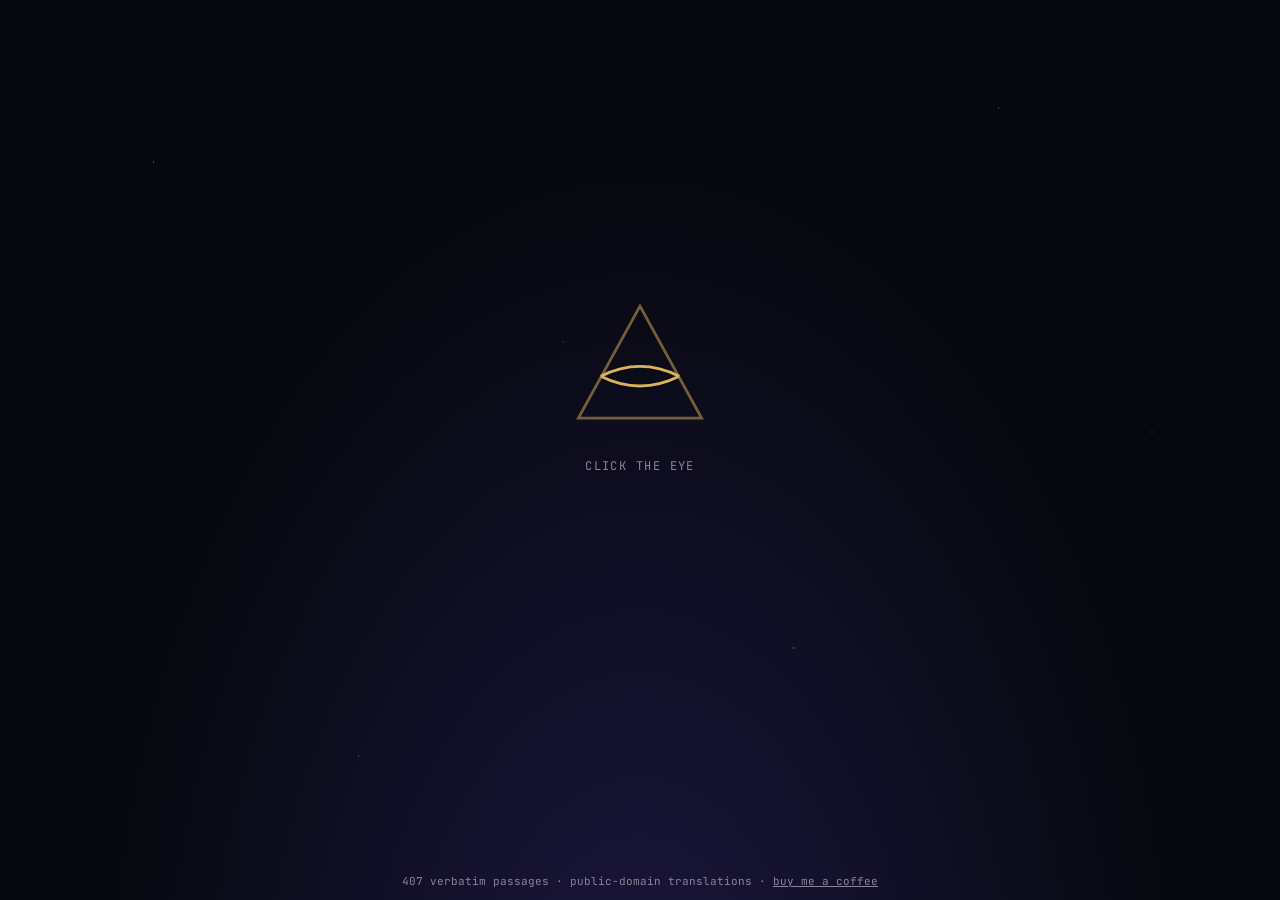
<file: truth/index.html>
<!DOCTYPE html>
<html lang="en">
<head>
<meta charset="utf-8">
<meta name="viewport" content="width=device-width, initial-scale=1">
<title>Truth of the Day</title>
<meta name="description" content="One line a day from eleven dead philosophers. The web version of zeroCortisol.">
<link rel="icon" href="data:image/svg+xml,<svg xmlns=%22http://www.w3.org/2000/svg%22 viewBox=%220 0 100 100%22><text y=%22.9em%22 font-size=%2290%22>👁</text></svg>">
<link rel="preconnect" href="https://fonts.googleapis.com">
<link rel="preconnect" href="https://fonts.gstatic.com" crossorigin>
<link href="https://fonts.googleapis.com/css2?family=Cormorant+Garamond:ital,wght@0,500;1,500&family=JetBrains+Mono:wght@400&display=swap" rel="stylesheet">
<style>
  :root {
    --bg: #07080f;
    --fg: #e9e4d6;
    --dim: #8a8599;
    --gold: #d9b45a;
    --line: #25233a;
  }
  * { box-sizing: border-box; }
  html, body { margin: 0; min-height: 100%; }
  body {
    background: var(--bg);
    background-image:
      radial-gradient(1px 1px at 12% 18%, #fff8, transparent), radial-gradient(1px 1px at 78% 12%, #fff6, transparent),
      radial-gradient(1.5px 1.5px at 62% 72%, #fff5, transparent), radial-gradient(1px 1px at 28% 84%, #fff6, transparent),
      radial-gradient(1px 1px at 90% 48%, #fff5, transparent), radial-gradient(1px 1px at 44% 38%, #fff4, transparent),
      radial-gradient(ellipse at 50% 120%, #1c1740 0, transparent 60%);
    color: var(--fg);
    font-family: "Cormorant Garamond", Georgia, serif;
    display: flex; flex-direction: column; align-items: center; justify-content: center;
    min-height: 100vh; padding: 32px 16px; text-align: center;
  }
  button.eye {
    background: none; border: 0; padding: 12px; cursor: pointer; border-radius: 50%;
    color: var(--gold); transition: transform .3s;
  }
  button.eye:hover { transform: scale(1.06); }
  button.eye:focus-visible { outline: 1px solid var(--gold); outline-offset: 4px; }
  .lid { transition: d .5s ease, transform .5s ease; transform-origin: 50px 50px; }
  .pupil { transition: transform .5s ease, opacity .4s; transform-origin: 50px 52px; transform: scaleY(0); opacity: 0; }
  .open .pupil { transform: scaleY(1); opacity: 1; }
  .open .lid-top { transform: translateY(-9px); }
  .open .lid-bottom { transform: translateY(9px); }
  .hint { font-family: "JetBrains Mono", monospace; font-size: 12px; color: var(--dim); letter-spacing: .12em; text-transform: uppercase; margin-top: 8px; }
  .date { font-family: "JetBrains Mono", monospace; font-size: 12px; color: var(--dim); letter-spacing: .2em; margin: 28px 0 10px; }
  figure { margin: 0; max-width: 680px; opacity: 0; transform: translateY(8px); transition: opacity .8s ease .2s, transform .8s ease .2s; }
  .revealed figure { opacity: 1; transform: none; }
  blockquote { margin: 0; font-size: clamp(22px, 4.2vw, 34px); line-height: 1.35; font-style: italic; font-weight: 500; }
  figcaption { margin-top: 18px; font-size: 20px; color: var(--gold); }
  figcaption cite { color: var(--dim); }
  .actions { margin-top: 28px; display: flex; gap: 10px; justify-content: center; flex-wrap: wrap; opacity: 0; transition: opacity .6s ease .6s; }
  .revealed .actions { opacity: 1; }
  .actions button, .actions a {
    font: 13px "JetBrains Mono", monospace; color: var(--fg); background: transparent;
    border: 1px solid var(--line); border-radius: 999px; padding: 8px 14px; cursor: pointer; text-decoration: none;
  }
  .actions button:hover, .actions a:hover, .actions button:focus-visible, .actions a:focus-visible { border-color: var(--gold); color: var(--gold); outline: none; }
  .foot { position: fixed; bottom: 12px; left: 0; right: 0; font: 11px "JetBrains Mono", monospace; color: var(--dim); }
  .foot a { color: var(--dim); }
  @media (prefers-reduced-motion: reduce) { * { transition: none !important; } }
</style>
</head>
<body>
<button class="eye" id="eye" aria-label="Open the eye to reveal today's truth" aria-expanded="false">
  <svg width="140" height="140" viewBox="0 0 100 100" fill="none" stroke="currentColor" stroke-width="2" aria-hidden="true">
    <path d="M50 8 L94 88 L6 88 Z" opacity=".5"/>
    <path class="lid lid-top" d="M22 58 Q50 44 78 58"/>
    <path class="lid lid-bottom" d="M22 58 Q50 72 78 58"/>
    <g class="pupil">
      <ellipse cx="50" cy="58" rx="28" ry="12" stroke-width="1.5"/>
      <circle cx="50" cy="58" r="7" fill="currentColor"/>
    </g>
  </svg>
</button>
<div class="hint" id="hint">click the eye</div>

<div class="date" id="date"></div>
<figure id="fig" aria-live="polite">
  <blockquote id="quote"></blockquote>
  <figcaption><span id="author"></span><br><cite id="work"></cite></figcaption>
</figure>
<div class="actions">
  <button id="another">another truth</button>
  <button id="copy">copy</button>
  <a href="https://github.com/gigacook/zeroCortisol" target="_blank" rel="noopener">get the menu bar app</a>
  <a href="../">← terminal</a>
</div>

<div class="foot">407 verbatim passages · public-domain translations · <a href="https://ko-fi.com/gigacook" target="_blank" rel="noopener">buy me a coffee</a></div>

<script src="../shared.js"></script>
<script src="../egg.js"></script>
<script>
const eye = document.getElementById("eye");
let current = null;

function show(q, label) {
  current = q;
  document.getElementById("quote").textContent = `“${q.quote}”`;
  document.getElementById("author").textContent = `— ${q.author}`;
  document.getElementById("work").textContent = q.work;
  document.getElementById("date").textContent = label;
}

async function open() {
  if (document.body.classList.contains("revealed")) return;
  eye.classList.add("open");
  eye.setAttribute("aria-expanded", "true");
  const hint = document.getElementById("hint");
  hint.textContent = "…";
  try {
    const quotes = await loadQuotes();
    show(pickTruth(quotes), new Date().toLocaleDateString("en-GB", { day: "numeric", month: "long", year: "numeric" }).toUpperCase());
    hint.textContent = "";
    document.body.classList.add("revealed");
  } catch (e) {
    hint.textContent = "the philosophers are not answering. try again.";
    eye.classList.remove("open");
    eye.setAttribute("aria-expanded", "false");
  }
}
eye.addEventListener("click", open);

document.getElementById("another").addEventListener("click", async () => {
  const quotes = await loadQuotes();
  let q;
  do { q = quotes[Math.floor(Math.random() * quotes.length)]; } while (q === current && quotes.length > 1);
  const fig = document.getElementById("fig");
  fig.style.opacity = 0;
  setTimeout(() => { show(q, "A RANDOM TRUTH"); fig.style.opacity = ""; }, 250);
});

document.getElementById("copy").addEventListener("click", async e => {
  if (!current) return;
  try {
    await navigator.clipboard.writeText(`“${current.quote}” — ${current.author}, ${current.work}`);
    e.target.textContent = "copied";
  } catch (err) {
    e.target.textContent = "couldn't copy";
  }
  setTimeout(() => { e.target.textContent = "copy"; }, 1500);
});

addEventListener("keydown", e => { if ((e.key === "Enter" || e.key === " ") && document.activeElement === document.body) open(); });
</script>
</body>
</html>
</file>
